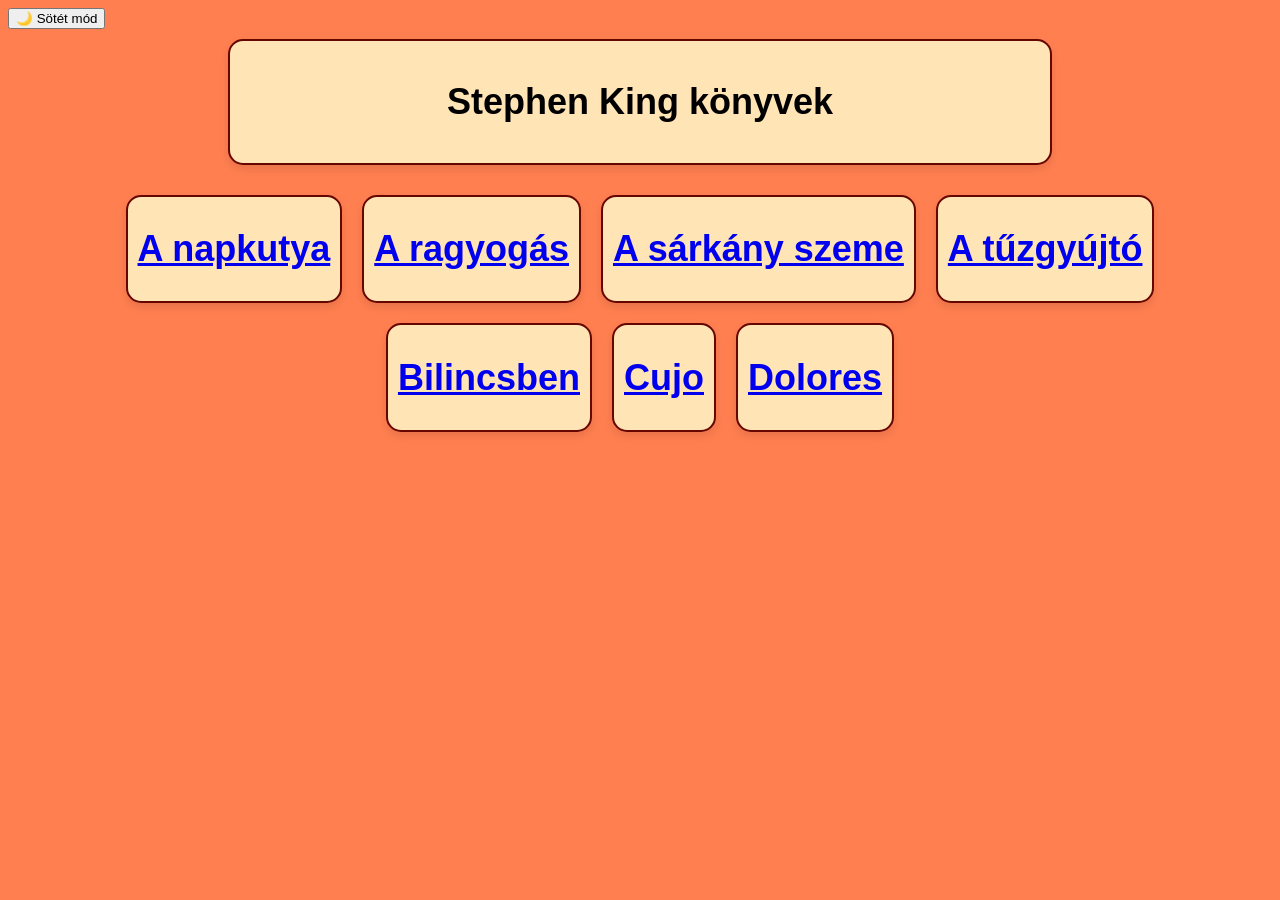
<file: index.html>
<!DOCTYPE html>
<html>
    <head>
        <meta charset="utf-8">
        <meta name="viewport" content="width=device-width, initial-scale=1.0">
        <link rel="stylesheet" href="stylus.css">
        <title>Stephen King</title>
        <button id="dark-mode-toggle" class="nav-button">🌙 Sötét mód</button>
    </head>
    <body style="background-color: coral;">
        <div class="kartya_kozep">
            <h1>Stephen King könyvek</h1>
        </div>
        <div class="kartya_kicsi-kontener">
            <div class="kartya_kicsi">
                <h1><a href="a_napkutya.html">A napkutya</a></h1>
            </div>
            <div class="kartya_kicsi">
                <h1><a href="a_ragyogas.html">A ragyogás</a></h1>
            </div>
            <div class="kartya_kicsi">
                <h1><a href="a_sarkany_szeme.html">A sárkány szeme</a></h1>
            </div>
            <div class="kartya_kicsi">
                <h1><a href="a_tuzgyujto.html">A tűzgyújtó</a></h1>
            </div>
            <div class="kartya_kicsi">
                <h1><a href="bilincsben.html">Bilincsben</a></h1>
            </div>
            <div class="kartya_kicsi">
                <h1><a href="cujo.html">Cujo</a></h1>
            </div>
            <div class="kartya_kicsi">
                <h1><a href="dolores.html">Dolores</a></h1>
            </div>
        </div>
     </body>
</html>
</file>
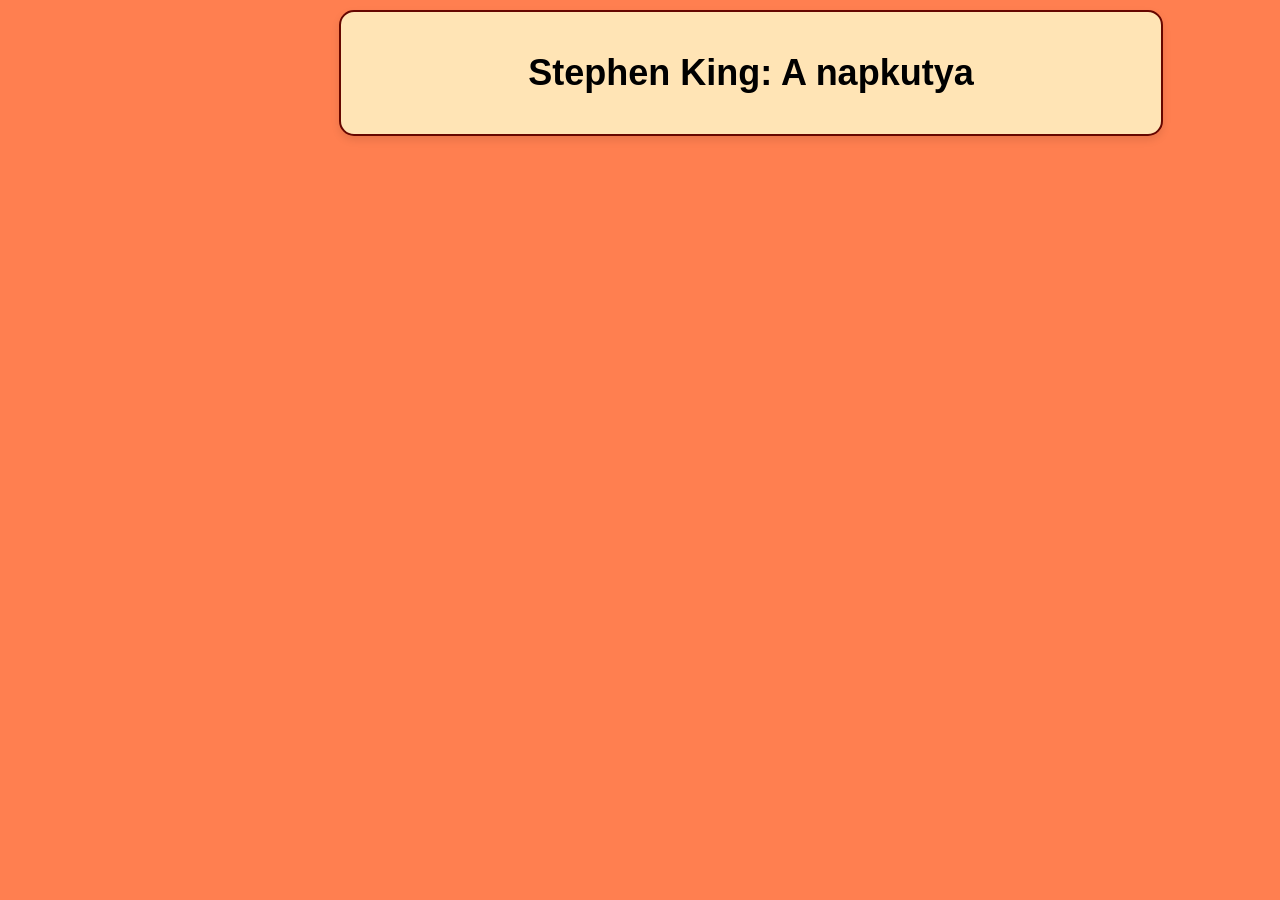
<file: a_napkutya.html>
<!DOCTYPE html>
<html>
    <head>
        <meta charset="utf-8">
        <meta name="viewport" content="width=device-width, initial-scale=1.0">
        <link rel="stylesheet" href="stylus.css">
        <title>A napkutya</title>
    </head>
    <body style="background-color: coral; margin-left: 230px;">
        <div class="kartya_kozep">
            <h1>Stephen King: A napkutya</h1>
        </div>
        
    </body>
</html>
</file>
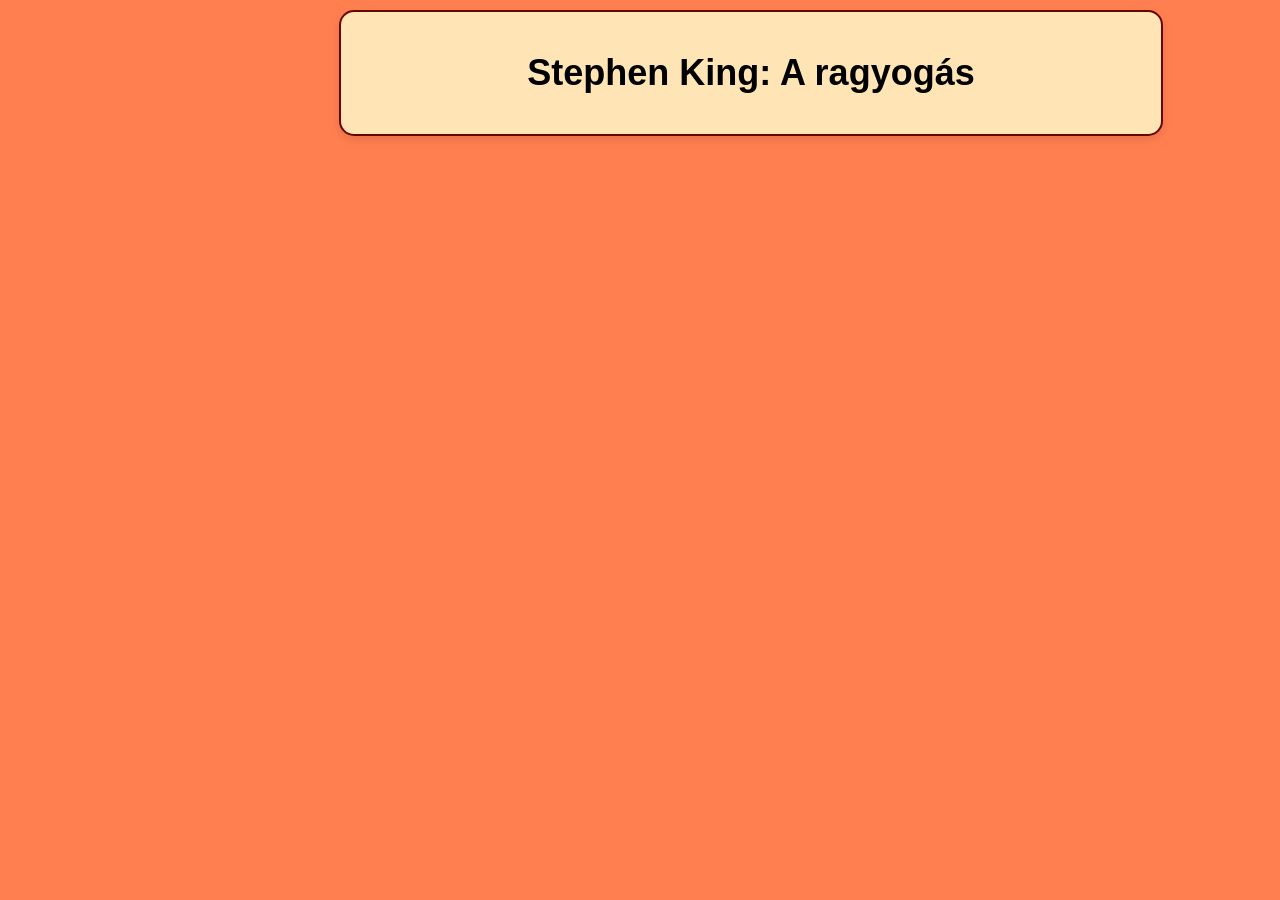
<file: a_ragyogas.html>
<!DOCTYPE html>
<html>
    <head>
        <meta charset="utf-8">
        <meta name="viewport" content="width=device-width, initial-scale=1.0">
        <link rel="stylesheet" href="stylus.css">
        <title>A ragyogás</title>
    </head>
    <body style="background-color: coral; margin-left: 230px;">
        <div class="kartya_kozep">
            <h1>Stephen King: A ragyogás</h1>
        </div>
        
    </body>
</html>
</file>
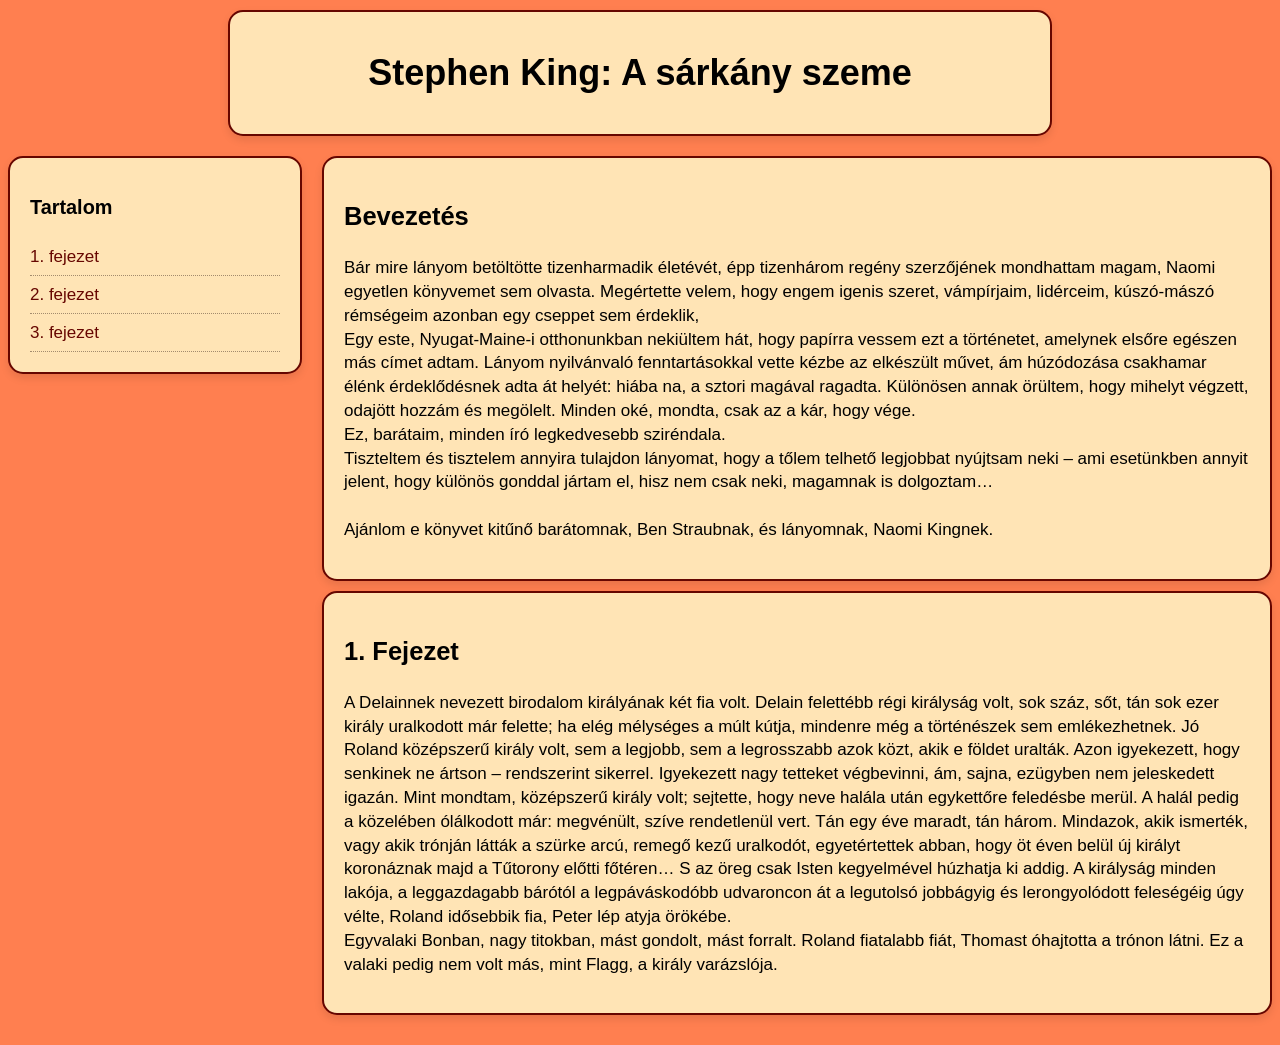
<file: a_sarkany_szeme.html>
<!DOCTYPE html>
<html>
    <head>
        <meta charset="utf-8">
        <meta name="viewport" content="width=device-width, initial-scale=1.0">
        <link rel="stylesheet" href="stylus_2.css">
        <link rel="stylesheet" href="stylus.css">
        <title>A sárkány szeme</title>
    </head>
    <body style="background-color: coral;">
                <div class="kartya_kozep">
                    <h1>Stephen King: A sárkány szeme</h1>
                </div>
        <div class="kontener">
            <!-- BAL OLDAL: A tartalomjegyzék -->
            <!-- Megtartjuk mindkét osztályt, de a CSS-ben már nem ütköznek -->
            <aside class="tartalom-jegyzek kartya_normal_2">
                <h3>Tartalom</h3>
                <a href="#fejezet1">1. fejezet</a>
                <a href="#fejezet2">2. fejezet</a>
                <a href="#fejezet3">3. fejezet</a>
            </aside>        
            <!-- JOBB OLDAL: A kártyák -->
            <main class="konyv-test">
                <div id="fejezet1" class="kartya_normal_2">
                    <h2>Bevezetés</h2>
                    <pre>Bár mire lányom betöltötte tizenharmadik életévét, épp tizenhárom regény szerzőjének mondhattam magam, Naomi egyetlen könyvemet sem olvasta. Megértette velem, hogy engem igenis szeret, vámpírjaim, lidérceim, kúszó-mászó rémségeim azonban egy cseppet sem érdeklik,
Egy este, Nyugat-Maine-i otthonunkban nekiültem hát, hogy papírra vessem ezt a történetet, amelynek elsőre egészen más címet adtam. Lányom nyilvánvaló fenntartásokkal vette kézbe az elkészült művet, ám húzódozása csakhamar élénk érdeklődésnek adta át helyét: hiába na, a sztori magával ragadta. Különösen annak örültem, hogy mihelyt végzett, odajött hozzám és megölelt. Minden oké, mondta, csak az a kár, hogy vége.
Ez, barátaim, minden író legkedvesebb sziréndala.
Tiszteltem és tisztelem annyira tulajdon lányomat, hogy a tőlem telhető legjobbat nyújtsam neki – ami esetünkben annyit jelent, hogy különös gonddal jártam el, hisz nem csak neki, magamnak is dolgoztam…

Ajánlom e könyvet kitűnő barátomnak, Ben Straubnak, és lányomnak, Naomi Kingnek.</pre>
                </div>
                <div id="fejezet2" class="kartya_normal_2">
                    <h2>1. Fejezet</h2>
                    <pre>A Delainnek nevezett birodalom királyának két fia volt. Delain felettébb régi királyság volt, sok száz, sőt, tán sok ezer király uralkodott már felette; ha elég mélységes a múlt kútja, mindenre még a történészek sem emlékezhetnek. Jó Roland középszerű király volt, sem a legjobb, sem a legrosszabb azok közt, akik e földet uralták. Azon igyekezett, hogy senkinek ne ártson – rendszerint sikerrel. Igyekezett nagy tetteket végbevinni, ám, sajna, ezügyben nem jeleskedett igazán. Mint mondtam, középszerű király volt; sejtette, hogy neve halála után egykettőre feledésbe merül. A halál pedig a közelében ólálkodott már: megvénült, szíve rendetlenül vert. Tán egy éve maradt, tán három. Mindazok, akik ismerték, vagy akik trónján látták a szürke arcú, remegő kezű uralkodót, egyetértettek abban, hogy öt éven belül új királyt koronáznak majd a Tűtorony előtti főtéren… S az öreg csak Isten kegyelmével húzhatja ki addig. A királyság minden lakója, a leggazdagabb bárótól a legpáváskodóbb udvaroncon át a legutolsó jobbágyig és lerongyolódott feleségéig úgy vélte, Roland idősebbik fia, Peter lép atyja örökébe.
Egyvalaki Bonban, nagy titokban, mást gondolt, mást forralt. Roland fiatalabb fiát, Thomast óhajtotta a trónon látni. Ez a valaki pedig nem volt más, mint Flagg, a király varázslója.
</pre>
                </div>
            </main>
        </div>
    </body>
</html>
</file>
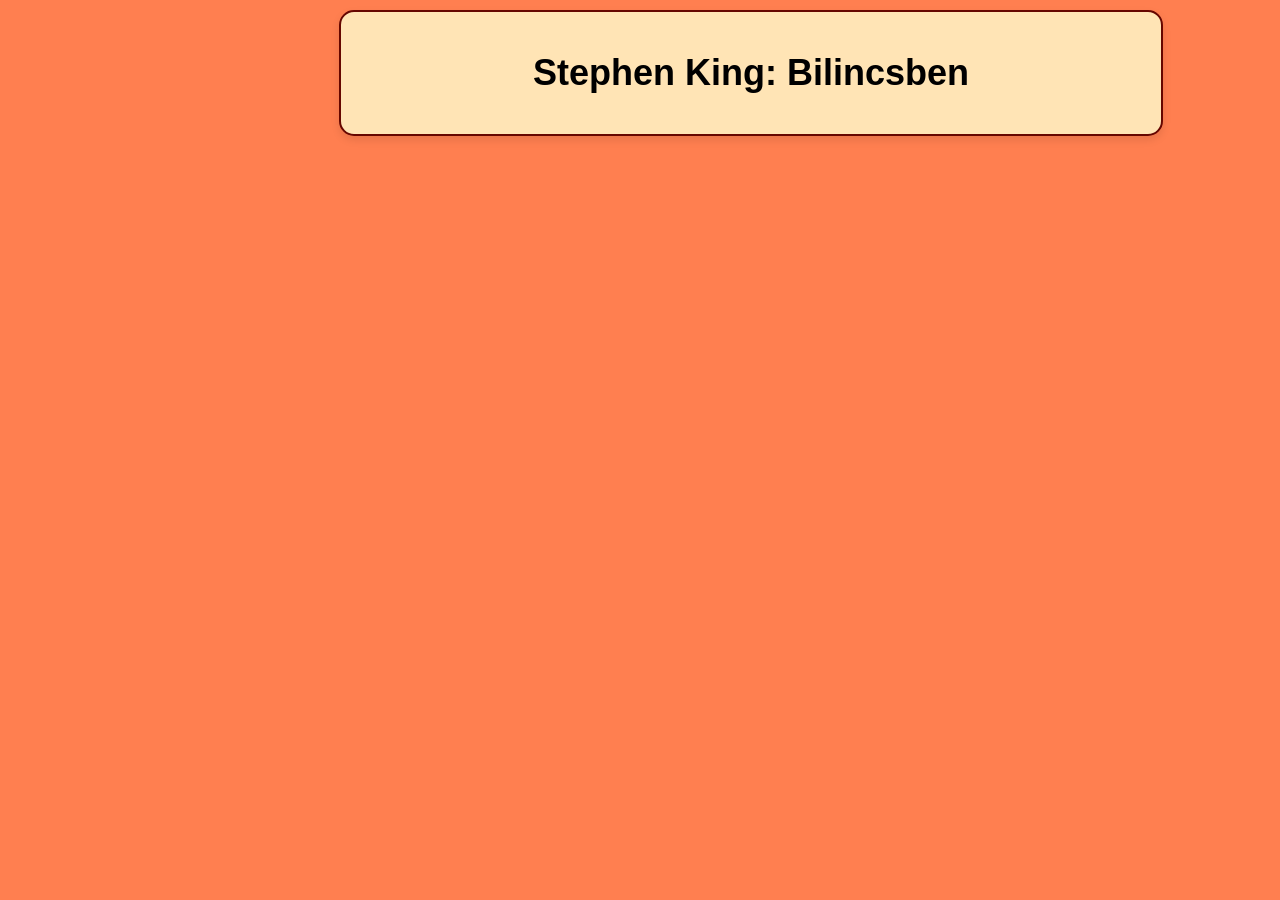
<file: bilincsben.html>
<!DOCTYPE html>
<html>
    <head>
        <meta charset="utf-8">
        <meta name="viewport" content="width=device-width, initial-scale=1.0">
        <link rel="stylesheet" href="stylus.css">
        <title>A napkutya</title>
    </head>
    <body style="background-color: coral; margin-left: 230px;">
        <div class="kartya_kozep">
            <h1>Stephen King: Bilincsben</h1>
        </div>
        
    </body>
</html>
</file>
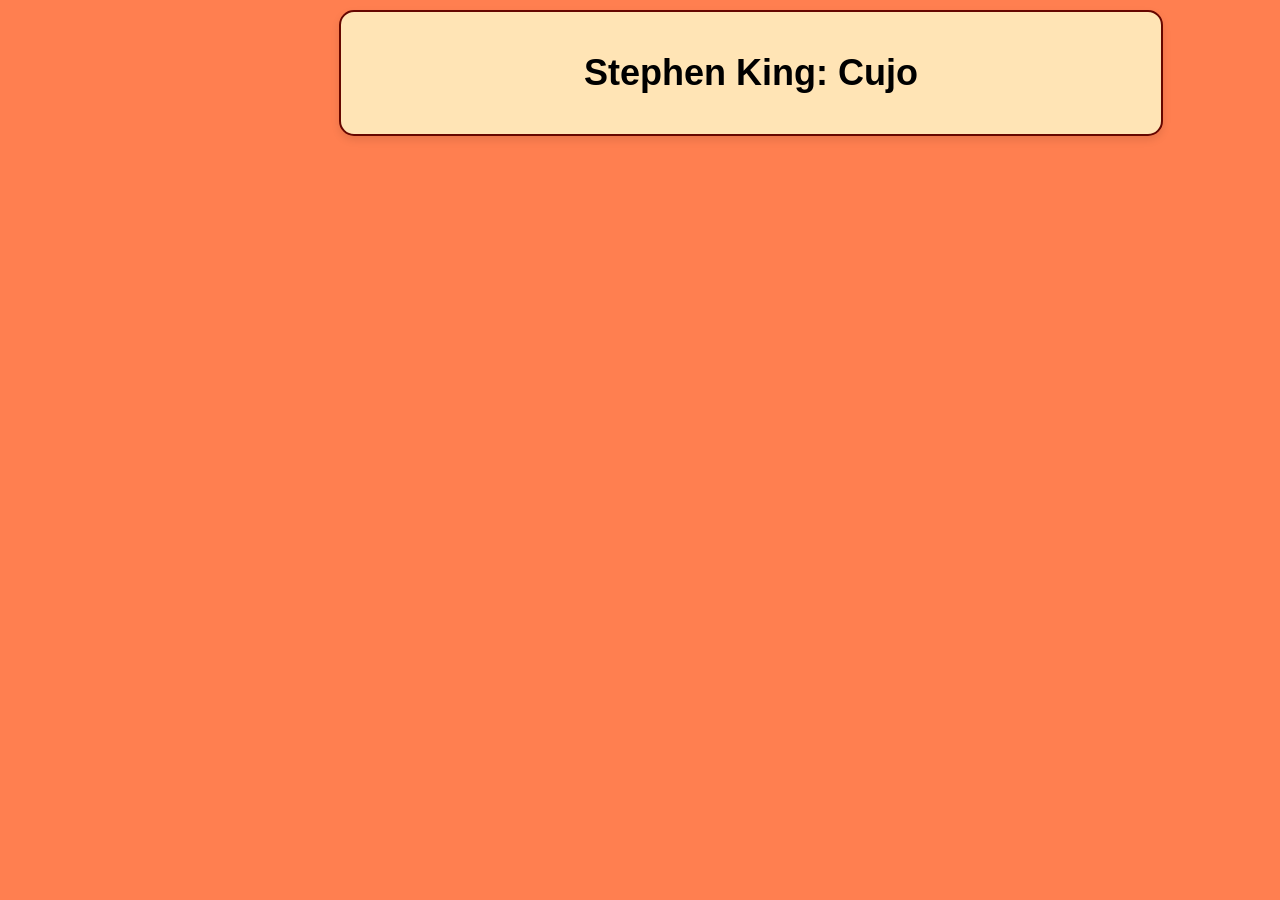
<file: cujo.html>
<!DOCTYPE html>
<html>
    <head>
        <meta charset="utf-8">
        <meta name="viewport" content="width=device-width, initial-scale=1.0">
        <link rel="stylesheet" href="stylus.css">
        <title>A napkutya</title>
    </head>
    <body style="background-color: coral; margin-left: 230px;">
        <div class="kartya_kozep">
            <h1>Stephen King: Cujo</h1>
        </div>
        
    </body>
</html>
</file>
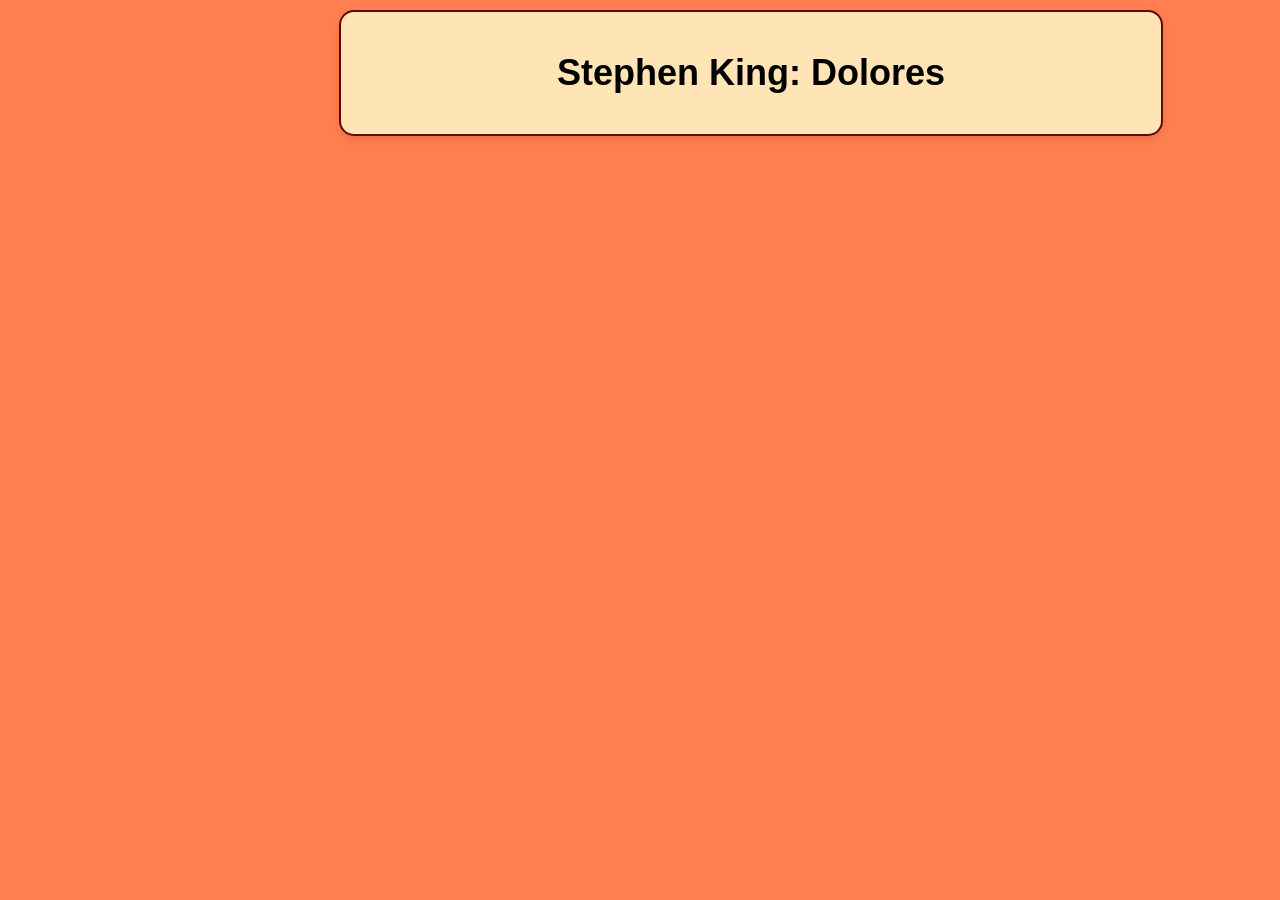
<file: dolores.html>
<!DOCTYPE html>
<html>
    <head>
        <meta charset="utf-8">
        <meta name="viewport" content="width=device-width, initial-scale=1.0">
        <link rel="stylesheet" href="stylus.css">
        <title>A napkutya</title>
    </head>
    <body style="background-color: coral; margin-left: 230px;">
        <div class="kartya_kozep">
            <h1>Stephen King: Dolores</h1>
        </div>
        
    </body>
</html>
</file>
<file: stylus.css>
.kartya_kicsi-kontener {
    display: flex; /* Bekapcsolja a rugalmas elrendezést */
    flex-wrap: wrap; /* Ha nem férnek el egy sorban, a többi új sorba kerül */
    justify-content: center; /* Vízszintesen középre igazítja a kártyákat */
    gap: 20px; /* Távolság a kártyák között */
    padding: 20px;
}
.kartya_kicsi {
    max-width: 350px;
    border: 2px solid #660600;
    border-radius: 15px;
    padding: 10px;
    background-color: #FFE4B5;
    box-shadow: 0 4px 8px rgba(0,0,0,0.1);
    font-family: Arial, sans-serif;
    text-align: center;
    line-height: 1.0;
    font-size: 18px;

}
.kartya_kozep {
    max-width: 800px;
    margin: 10px auto;
    border: 2px solid #660600;
    border-radius: 15px;
    padding: 10px;
    background-color: #FFE4B5;
    box-shadow: 0 4px 8px rgba(0,0,0,0.1);
    font-family: Arial, sans-serif;
    text-align: center;
    line-height: 1.5;
    font-size: 18px;
}
.kartya_normal {
    max-width: 1100px;
    border: 2px solid #660600;
    border-radius: 15px;
    margin: 20px;
    padding: 10px;
    background-color: #FFE4B5;
    box-shadow: 0 4px 8px rgba(0,0,0,0.1);
    font-family: Arial, sans-serif;
    line-height: 1.4;
    font-size: 17px;
    
}
/* A navigációs sáv alapja */
.menu {
    background-color: #333; /* Sötétszürke háttér */
    padding: 15px;
    text-align: center;
    border-radius: 8px;
    margin-bottom: 30px; /* Távolság a kártyától */
}

/* A menüben lévő linkek kinézete */
.menu a {
    color: white; /* Fehér szöveg */
    text-decoration: none; /* Eltünteti az aláhúzást */
    margin: 0 15px; /* Távolság a linkek között */
    font-family: Arial, sans-serif;
    font-size: 18px;
}

/* Ez történik, ha az egeret a link fölé viszed */
.menu a:hover {
    color: #ffcc00; /* Sárga színű lesz */
    text-decoration: underline; /* Megjelenik az aláhúzás */
}
.menu_bal {
    background-color: #333; /* Sötétszürke háttér */
    padding: 15px;
    text-align: center;
    border-radius: 8px;
    margin-bottom: 30px; /* Távolság a kártyától */
    position: fixed;
    top: 0;
    height: 100vh; /* Teljes képernyőmagasság */
    width: 180px;
    display: flex;
    flex-direction: column; /* Egymás alá teszi a menüpontokat */
    padding: 20px;
}
.menu_bal a {
    color: white; /* Fehér szöveg */
    text-decoration: none; /* Eltünteti az aláhúzást */
    margin: 0 15px; /* Távolság a linkek között */
    font-family: Arial, sans-serif;
    font-size: 18px;
}
.menu_bal a:hover {
    color: #ffcc00; /* Sárga színű lesz */
    text-decoration: underline; /* Megjelenik az aláhúzás */
}.menu_bal {left: 0;}
pre {
    white-space: pre-wrap;       
    word-wrap: break-word;       
    font-family: inherit;        
    line-height: 1.4;
}
</file>
<file: stylus_2.css>
.kontener {
    display: flex;
    align-items: flex-start;
    gap: 20px;
    max-width: 1400px; /* Megnöveltem kicsit, hogy elférjen az oldalsáv is */
    margin: 20px auto;
}

/* Általános kártya stílus - ezt használja az oldalsáv és a fejezet is */
.kartya_normal_2 {
    border: 2px solid #660600;
    border-radius: 15px;
    padding: 20px;
    background-color: #FFE4B5;
    box-shadow: 0 4px 8px rgba(0,0,0,0.1);
    font-family: Arial, sans-serif;
    line-height: 1.4;
    font-size: 17px;
    margin-bottom: 10px;
}

/* Az oldalsáv speciális beállításai (csak a pozíció és méret) */
.tartalom-jegyzek {
    width: 250px;
    min-width: 250px;
    position: sticky;
    top: 20px;
    line-height: 1.0;
    max-height: calc(100vh - 40px); /* A kijelző magasságához igazodik, levonva egy kis margót */
    overflow-y: auto;               /* Ha nem fér el a szöveg, megjelenik a görgetősáv */
        /* Opcionális: Szebb görgetősáv (modern böngészőkben) */
    scrollbar-width: thin;          /* Vékonyabb görgetősáv */
}
.lebege-gomb {
    position: fixed;
    top: 10px;
    left: 10px;
    z-index: 1000;
    padding: 10px 15px;
    background-color: #660600;
    color: white;
    border: none;
    border-radius: 5px;
    cursor: pointer;
}

/* Az oldalsáv módosítása mobilon */
@media (max-width: 1024px) {
    .tartalom-jegyzek {
        position: fixed; /* Fixen a képernyőre tapad */
        left: -270px;    /* Alapból kitoljuk balra a képernyőről */
        top: 0;
        height: 100%;
        z-index: 999;
        transition: 0.3s; /* Szép csúszó mozgás */
        box-shadow: 5px 0 15px rgba(0,0,0,0.3);
    }

    /* Ez az osztály fogja visszahúzni az oldalsávot */
    .tartalom-jegyzek.nyitva {
        left: 0;
    }
}
/* Linkek stílusa az oldalsávban */
.tartalom-jegyzek a {
    display: block;
    padding: 10px 0;
    color: #660600; /* Legyen barna, mint a keret */
    text-decoration: none;
    border-bottom: 1px dotted #a38b6d;
}

.tartalom-jegyzek a:hover {
    color: #d14100;
    font-weight: bold;
}

/* A könyv szövegének része */
.konyv-test {
    flex: 1;
}

/* Finom gördülés */
html {
    scroll-behavior: smooth;
}
/* Sötét mód stílusai */
body.dark-mode {
    background-color: #1a1a1a; /* Mélyszürke háttér */
    color: #e0e0e0;           /* Világosszürke szöveg */
}

body.dark-mode .kartya_normal_2 {
    background-color: #2d2d2d; /* Sötétebb kártyák */
    color: #ffffff;
    border-color: #444;
}

/* Ha van oldalsávod, azt is sötétítsük el */
body.dark-mode aside, 
body.dark-mode .sticky-sidebar {
    background-color: #252525;
    color: #fff;
}
.header-buttons {
    display: flex;
    justify-content: space-between; /* A két szélére rakja őket */
    align-items: center;
    padding: 10px;
    gap: 10px; /* Legyen köztük egy kis távolság */
}
</file>
